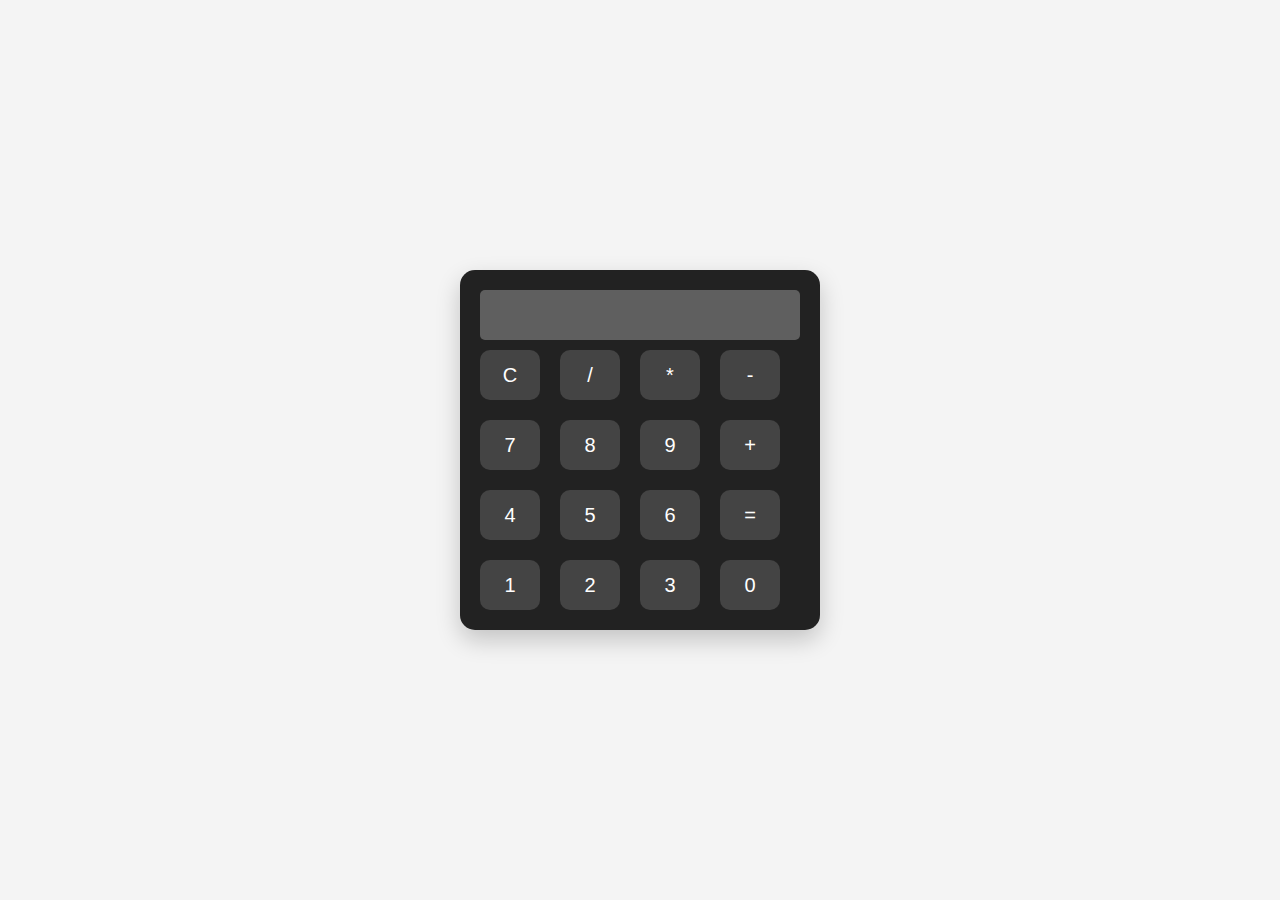
<file: calculator/index.html>
<!DOCTYPE html>
<html lang="en">
<head>
    <meta charset="UTF-8">
    <meta name="viewport" content="width=device-width, initial-scale=1.0">
    <title>Document</title>
    <link rel="stylesheet" href="style.css">
</head>
<body>
    <div class="calculator">
        <input type="text" id = "display" disabled>
         <div class="buttons">
   <button onclick="clearButton()">C</button>
      <button onclick="appendValue('/')">/</button>
   <button onclick="appendValue('*')">*</button>
   <button onclick="appendValue('-')">-</button>

      <button onclick="appendValue('7')">7</button>
            <button onclick="appendValue('8')">8</button>
      <button onclick="appendValue('9')">9</button>
      <button onclick="appendValue('+')">+</button>

    <button onclick="appendValue('4')">4</button>
      <button onclick="appendValue('5')">5</button>
      <button onclick="appendValue('6')">6</button>
      <button onclick="calculate()">=</button>

        <button onclick="appendValue('1')">1</button>
      <button onclick="appendValue('2')">2</button>
      <button onclick="appendValue('3')">3</button>
      <button onclick="appendValue('0')">0</button>

         </div>
    </div>

    <script src="script.js"></script>
</body>
</html>
</file>
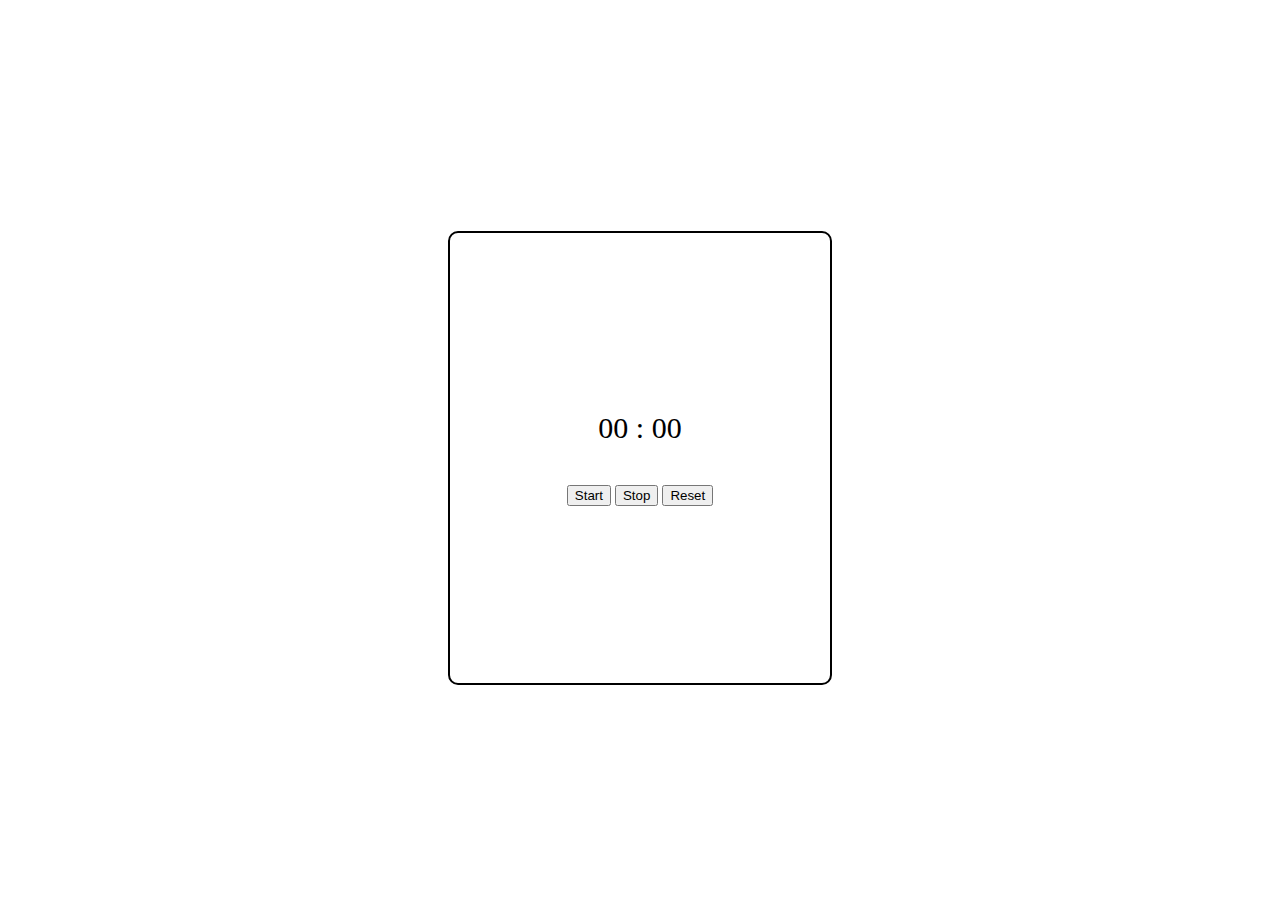
<file: stop_watch/index.html>
<!DOCTYPE html>
<html lang="en">
<head>
    <meta charset="UTF-8">
    <meta name="viewport" content="width=device-width, initial-scale=1.0">
    <title>Document</title>
    <link rel="stylesheet" href="style.css">
</head>
<body>
    <div class="content">
    <div class="container">
        <div class="time-display">00 : 00</div>

        <div class="btns">
          <button class="start-btn">Start</button>
          <button class="stop-btn">Stop</button>
          <button class="reset-btn">Reset</button>
        </div>
    </div>
</div>
    <script src="script.js"></script>
</body>
</html>
</file>
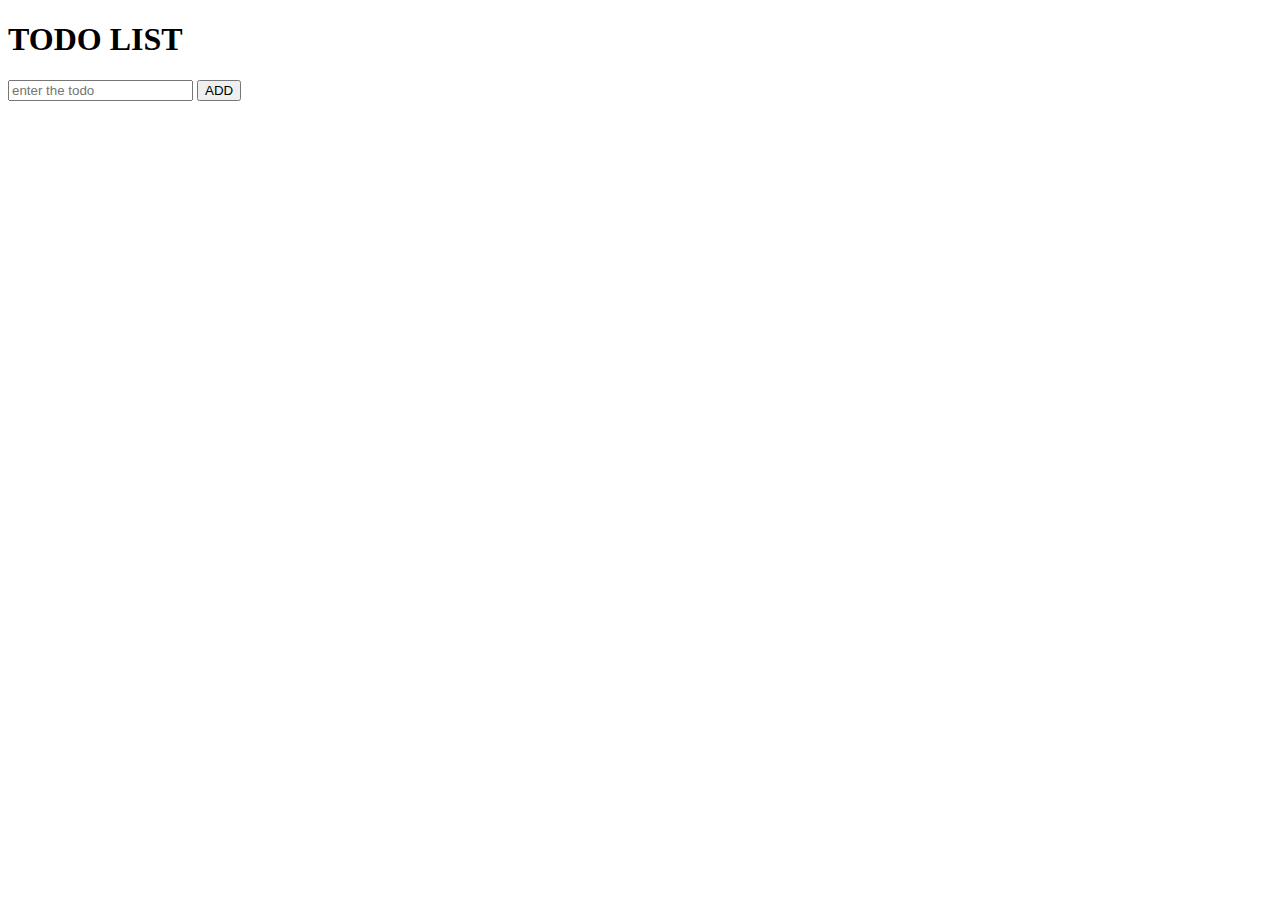
<file: todo/index.html>
<!DOCTYPE html>
<html lang="en">
<head>
    <meta charset="UTF-8">
    <meta name="viewport" content="width=device-width, initial-scale=1.0">
    <title>Document</title>
    <link rel="stylesheet" href="style.css">
</head>
<body>
    <div class="container">
        <h1>TODO LIST</h1>

        <div class="add">
            <input type="text" placeholder="enter the todo">
            <button class="add-btn">ADD</button>
        </div>

        <ul class="list">

        </ul>
 <script src="script.js"></script>
    </div>
</body>
</html>
</file>
<file: calculator/style.css>
*{
    margin: 0;
    padding: 0;
    box-sizing: border-box;
}

body{
    display: flex;
    justify-content: center;
    align-items: center;
    height: 100vh;
    background-color: #f4f4f4;
    font-family: Arial, Helvetica, sans-serif;
}

.calculator{
    background-color: #222;
    padding: 20px;
    border-radius: 15px;
    box-shadow: 0 10px 25px rgb(0, 0, 0,0.2);
}

#display{
    width: 100%;
    height: 50px;
    font-size: 24px;
    margin-bottom: 10px;
    padding: 5px;
    text-align: right;
    border: none;
    border-radius: 5px;
    color: white;
}

.buttons{
    display: grid;
    grid-template-columns: repeat(4,60px);
    gap: 20px;
}

button{
    height: 50px;
    font-size: 20px;
    border: none;
    border-radius: 10px;
    background-color: #444;
    color: white;
    cursor: pointer;

}

button:hover{
    background-color: #666;
}
</file>
<file: stop_watch/style.css>
.content{
    width: 100%;
    height: 100vh;
    display: flex;
    align-items: center;
    justify-content: center;
}

.container{
    width: 30%;
    height: 50vh;
    display: flex;
    flex-direction: column;
    align-items: center;
    justify-content: center;
    gap: 40px;
    border: 2px solid black;
    border-radius: 10px;
}

.time-display{
    font-size: 30px;
}
</file>
<file: todo/style.css>
.completed{
    text-decoration: line-through;
    color: black;
}
</file>
